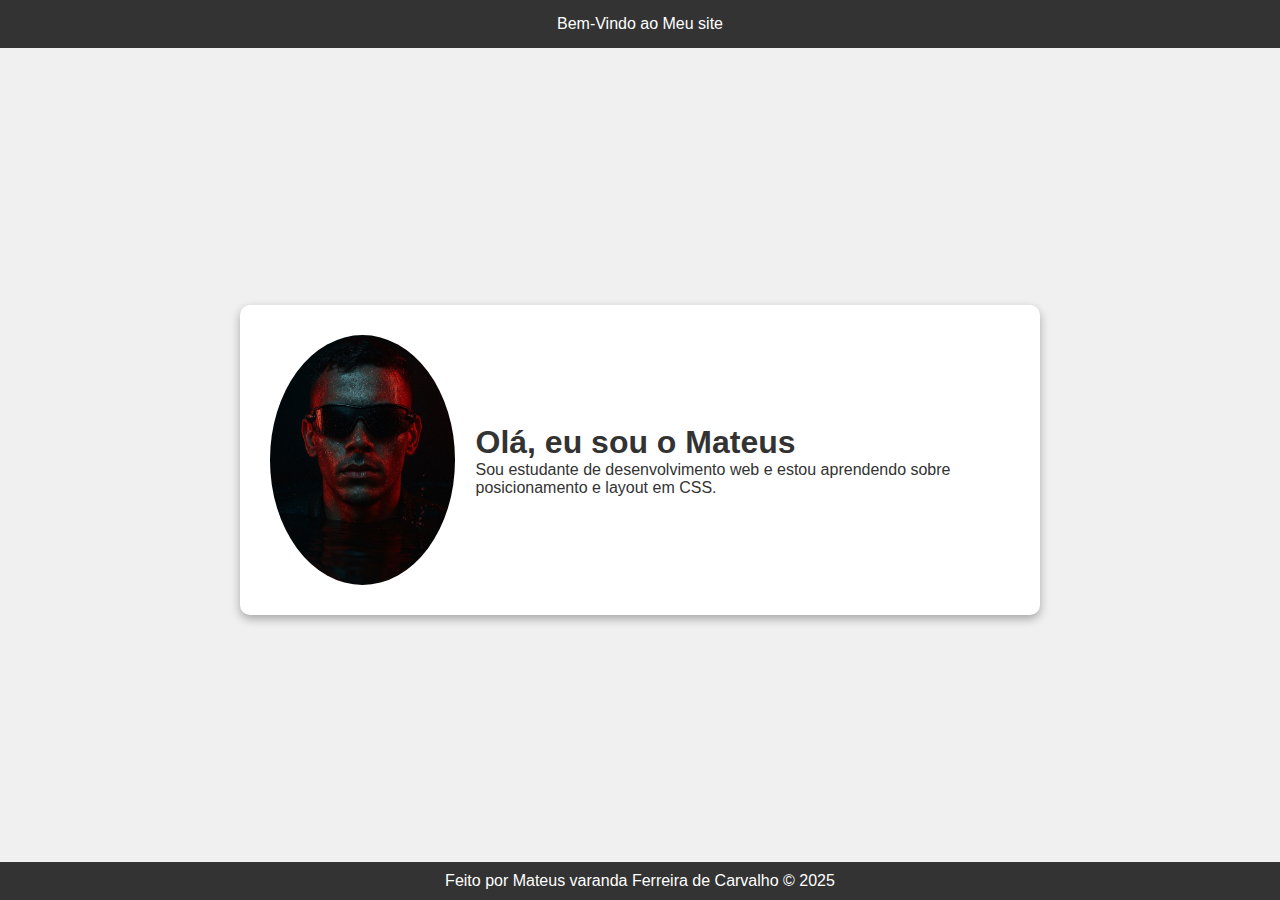
<file: Semana-01/ex-01/index.html>
<!DOCTYPE html>
<html lang="pt-br">
<head>
    <meta charset="UTF-8">
    <meta name="viewport" content="width=device-width, initial-scale=1.0">
    <link rel="stylesheet" href="estilo/style.css">
    <link rel="shortcut icon" href="../favicon_io/favicon-16x16.png" type="image/x-icon">
    <title>Ex.01</title>
</head>
<body>
    <header>Bem-Vindo ao Meu site</header> <!--Cabeçalho-->

    <main> <!--corpo do site-->
        <section class="apresentacao">

            <img src="../imagem-mateus/imagem-mateus.jpg" alt="Foto de Mateus">

            <div class="texto">
                <h1>Olá, eu sou o Mateus</h1>
                <p>Sou estudante de desenvolvimento web e estou aprendendo sobre posicionamento e layout em CSS.</p>
            </div>
            
        </section>
    </main>

    <footer>Feito por Mateus varanda Ferreira de Carvalho © 2025</footer>
</body>
</html>
</file>
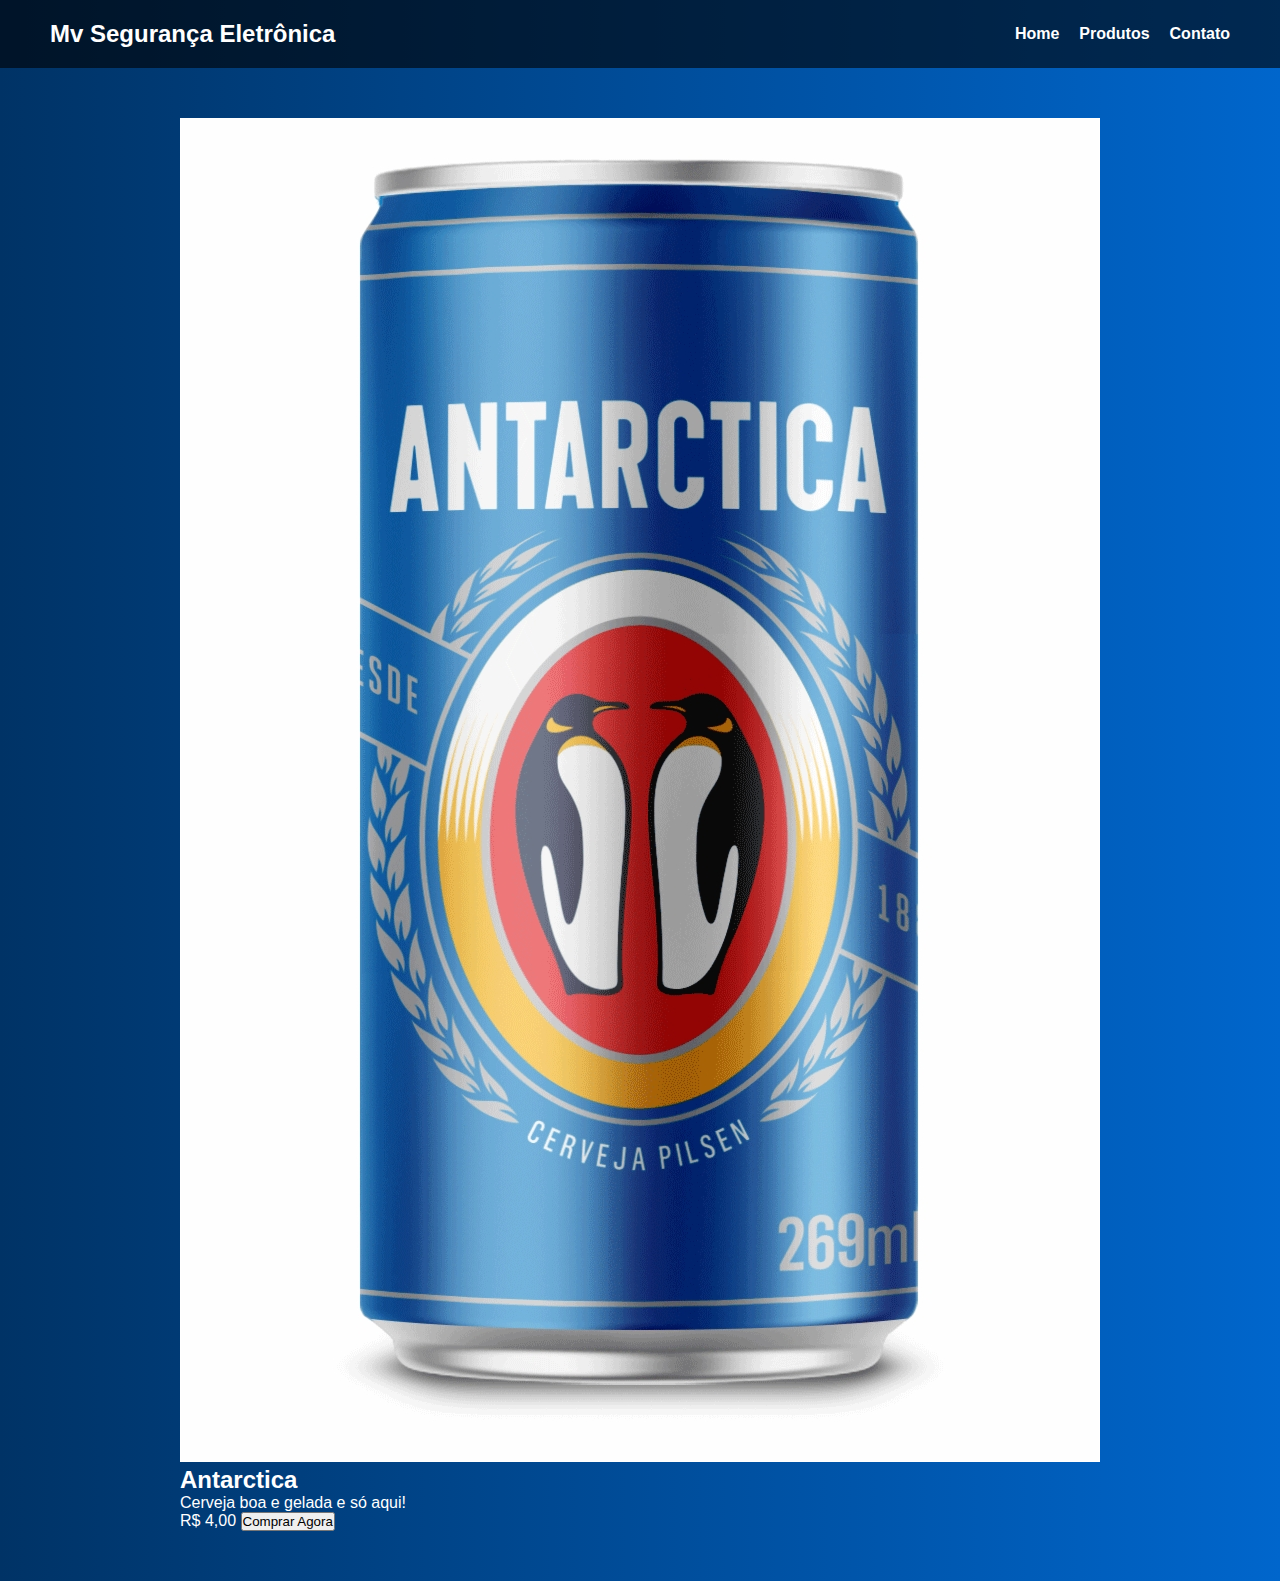
<file: Semana-01/ex-03/index.html>
<!DOCTYPE html>
<html lang="pt-br">

<head>
    <meta charset="UTF-8">
    <meta name="viewport" content="width=device-width, initial-scale=1.0">
    <link rel="shortcut icon" href="../favicon_io/favicon-32x32.png" type="image/x-icon">
    <link rel="stylesheet" href="estilos/style.css">
    <title>Loja Online</title>
</head>

<body>
    <!--Seção de menu - header-->
    <header>
        <div class="logo">Mv Segurança Eletrônica</div>
        <nav>
            <ul>
                <li><a href="#">Home</a></li>
                <li><a href="#">Produtos</a></li>
                <li><a href="#">Contato</a></li>
            </ul>
        </nav>
    </header>

    <main>
        <section class="produtos">
           <img src="produtos/antarctica-palito-png.jpg" alt="antartica"> 
           <h2>Antarctica</h2>
           <p>Cerveja boa e gelada e só aqui!</p>
           <span class="comprar">R$ 4,00</span>
           <button class="comprar">Comprar Agora</button>
        </section>
    </main>
</body>

</html>
</file>
<file: Semana-01/ex-01/estilo/style.css>
@charset "UTF-8";

* {
    margin: 0px;
    padding: 0px;
    box-sizing: border-box;
}

/* Layout geral da página*/
body {
    font-family: Arial, Helvetica, sans-serif;
    background-color: #f0f0f0;
    color: #333;
    min-height: 100vh;
    display: flex; /*body ficou flexivel*/
    flex-direction: column; /*coluna*/
}

/* Cabeçalho na página*/
header {
    position: fixed; /*cabeçalho fixo*/
    top: 0;
    left: 0;
    width: 100%; /*deixando o header ocupa o tamanho da tela horizontal*/
    background-color: #333333;
    color: white;
    text-align: center; /*Texto centralizado*/
    padding: 15px 0;
}

/* Conteúdo principal */
main{
    margin-top: 80px;
    margin-bottom: 60px;
    display: flex;
    justify-content: center;
    align-items: center;
    height: calc(100vh - 140px); /**/
}

/* Seção de apresentação */
.apresentacao {
    max-width: 800px;
    display: flex;
    align-items: center;
    gap: 20px;
    background-color: white;
    padding: 30px;
    border-radius: 10px;
    box-shadow: 0 4px 10px rgba(0, 0, 0, 0.301);
}

/*imagem*/
.apresentacao img {
    width: 250px;
    height: 250px;
    border-radius: 50%;
    object-fit: cover;
    transition: transform 0.3s ease;
}

/* Rodapé */
footer {
    position: fixed;
    bottom: 0;
    left: 0;
    width: 100%;
    background-color: #333333;
    color: white;
    text-align: center;
    padding: 10px 0;
}
</file>
<file: Semana-01/ex-03/estilos/style.css>
* {
    margin: 0;
    padding: 0;
    box-sizing: border-box;
}

body {
    font-family: Arial, Helvetica, sans-serif;
    background: linear-gradient(to right, #003366, #0066cc);
    color: #fff;
    flex-direction: column;
    min-height: 100vh;
}

header{ /*Menu do site*/
    display: flex;
    justify-content: space-between;
    align-items: center;
    padding: 20px 50px;
    background-color: rgba(0, 0, 0, 0.6);
}

header .logo {
    font-size: 24px;
    font-weight: bold;
}

header  nav  ul {
    display: flex;
    list-style: none;
    gap: 20px;
}

header nav ul li a {
    text-decoration: none;
    color: #fff;
    font-weight: bold;
    transition: color 0.3s;
}

header nav ul li a:hover {
    color: #ffcc00;
}

main {
    flex: 1;
    display: flex;
    justify-content: center;
    align-items: center;
    padding: 50px;
}
</file>
